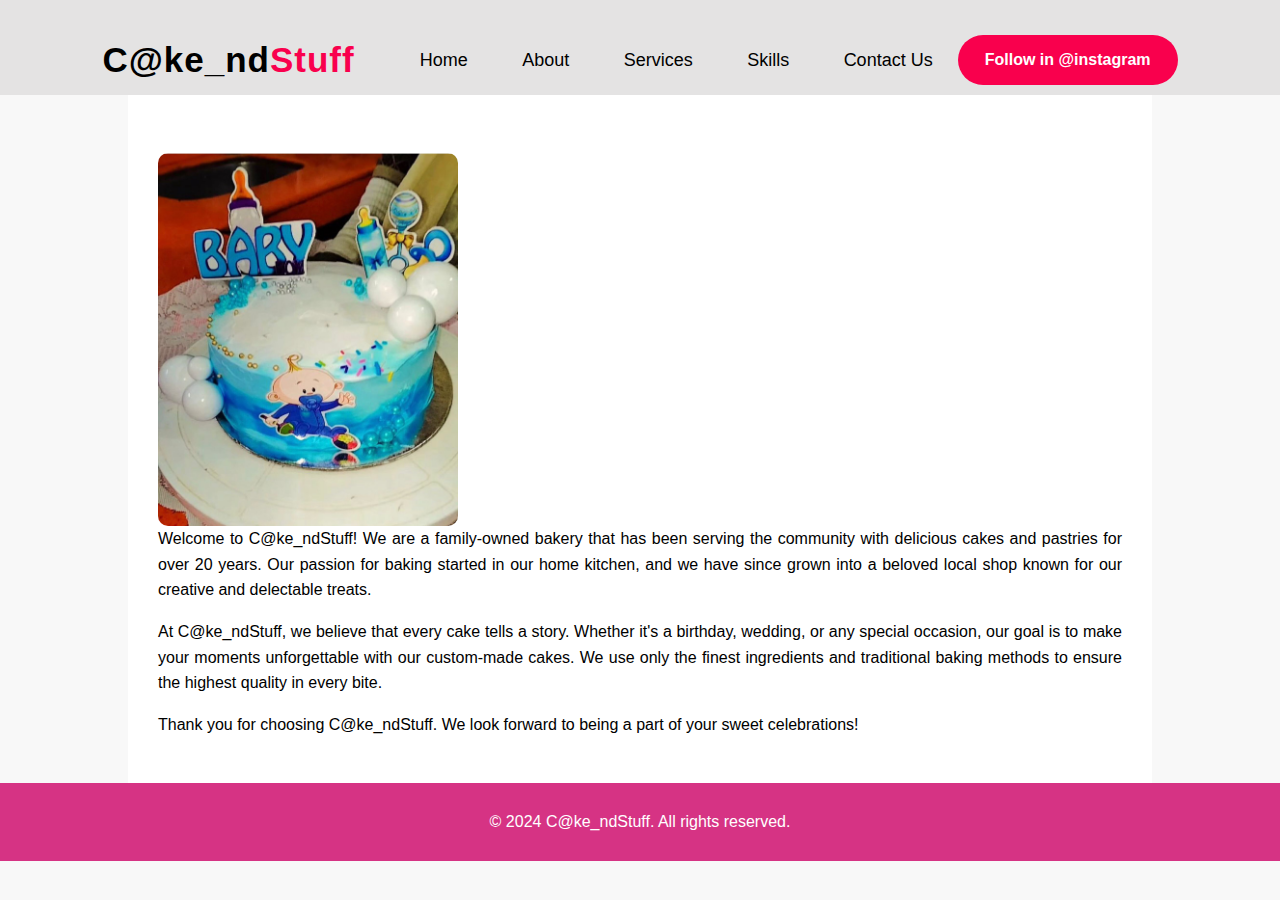
<file: about.html>
<!DOCTYPE html>
<html lang="en">
  <head>
    <meta charset="UTF-8" />
    <meta name="viewport" content="width=device-width, initial-scale=1.0" />
    <title>C@ke_ndStuff</title>
  </head>

  <style>
    body {
      font-family: Arial, sans-serif;
      line-height: 1.6;
      margin: 0;
      padding: 0;
      background-color: #f8f8f8;
    }
    nav {
      display: flex;
      align-items: center;
      justify-content: space-between;
      padding-top: 45px;
      padding-left: 8%;
      padding-right: 8%;
      background-color: #e4e3e3;
      height: 30px;
      width: 84%;
      padding-bottom: 20px;
      position: fixed;
      top: 0;
      left: 0;
      transition: 0.6s;
      z-index: 100000;
    }

    .logo {
      color: black;
      font-size: 35px;
      letter-spacing: 1px;
      cursor: pointer;
    }
    span {
      color: #f9004d;
    }
    nav ul li {
      list-style: none;
      display: inline-block;
      padding: 10px 25px;
    }
    nav ul li a {
      color: black;
      text-decoration: none;
      font-size: large;
      text-transform: capitalize;
    }
    nav ul li a:hover {
      color: #f9004d;
      transition: 0.4s;
    }
    .btn {
      background-color: #f9004d;
      color: white;
      text-decoration: none;
      border: 2px solid transparent;
      border-radius: 30px;
      padding: 10px 25px;
      font-weight: bold;
      transition: transform 0.4s;
    }
    .btn:hover {
      transform: scale(1.2);
    }
    header {
      background-color: #d63384;
      color: white;
      padding: 10px 0;
      text-align: center;
    }
    .container {
      width: 80%;
      margin: auto;
      overflow: hidden;
    }
    #about {
      padding: 30px;
      background: white;
      margin-top: 20px;
      box-shadow: 0 0 10px rgba(0, 0, 0, 0.1);
    }
    #about img {
      float: left;
      margin-right: 20px;
      border-radius: 10px;
    }
    #about h1 {
      margin-top: 0;
    }
    #about p {
      clear: both;
      text-align: justify;
    }
    img {
      margin-top: 103px;
    }
    footer {
      background-color: #d63384;
      color: white;
      text-align: center;
      padding: 10px 0;
      position: auto;
      width: 100%;
      bottom: 0;
    }
  </style>
  <body>
    <nav>
      <h3 class="logo">C@ke_nd<span>Stuff</span></h3>
      <ul>
        <li><a href="index.html">Home</a></li>
        <li><a href="about.html">About</a></li>
        <li><a href="service.html">Services</a></li>
        <li><a href="skills.html">Skills</a></li>
        <li><a href="contact.html">Contact us</a></li>
      </ul>
      <a href="https://www.instagram.com/cakea_ndstuff__official_/" class="btn">
        Follow in @instagram</a
      >
    </nav>
    <div class="container">
      <section id="about">
        <img src="./blogimage/cake.jpg" alt="Cake Delight Shop" width="300" />
        <h1>About Us</h1>
        <p>
          Welcome to C@ke_ndStuff! We are a family-owned bakery that has been
          serving the community with delicious cakes and pastries for over 20
          years. Our passion for baking started in our home kitchen, and we have
          since grown into a beloved local shop known for our creative and
          delectable treats.
        </p>
        <p>
          At C@ke_ndStuff, we believe that every cake tells a story. Whether
          it's a birthday, wedding, or any special occasion, our goal is to make
          your moments unforgettable with our custom-made cakes. We use only the
          finest ingredients and traditional baking methods to ensure the
          highest quality in every bite.
        </p>
        <p>
          Thank you for choosing C@ke_ndStuff. We look forward to being a part
          of your sweet celebrations!
        </p>
      </section>
    </div>

    <footer>
      <p>&copy; 2024 C@ke_ndStuff. All rights reserved.</p>
    </footer>
  </body>
</html>
</file>
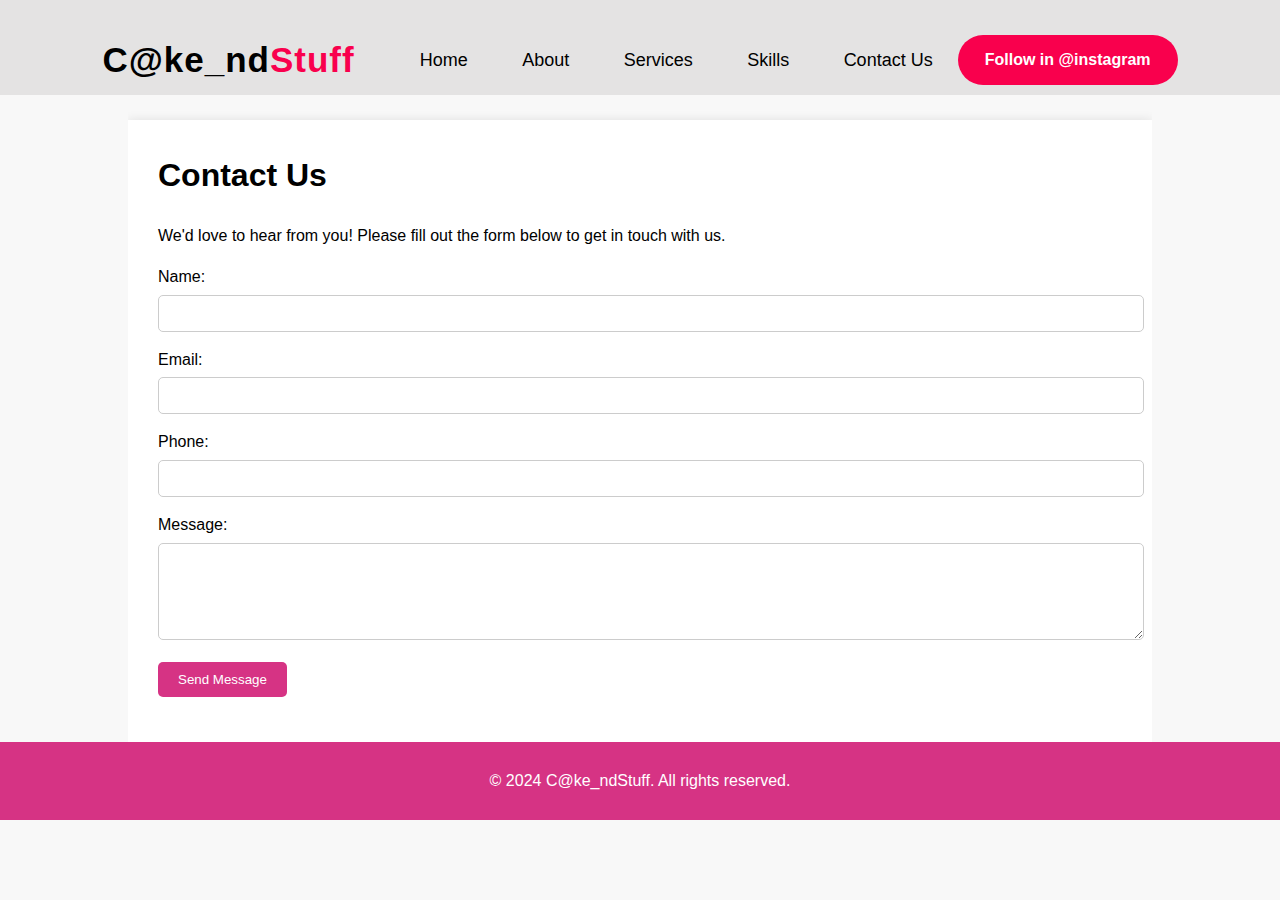
<file: contact.html>
<!DOCTYPE html>
<html lang="en">
  <head>
    <meta charset="UTF-8" />
    <meta name="viewport" content="width=device-width, initial-scale=1.0" />
    <title>C@ke_ndStuff</title>
  </head>
  <script src="contact.js"></script>
  <style>
    body {
      font-family: Arial, sans-serif;
      line-height: 1.6;
      margin: 0;
      padding: 0;
      background-color: #f8f8f8;
    }
    nav {
      display: flex;
      align-items: center;
      justify-content: space-between;
      padding-top: 45px;
      padding-left: 8%;
      padding-right: 8%;
      background-color: #e4e3e3;
      height: 30px;
      width: 84%;
      padding-bottom: 20px;
      position: fixed;
      top: 0;
      left: 0;
      transition: 0.6s;
      z-index: 100000;
    }

    .logo {
      color: black;
      font-size: 35px;
      letter-spacing: 1px;
      cursor: pointer;
    }
    span {
      color: #f9004d;
    }
    nav ul li {
      list-style: none;
      display: inline-block;
      padding: 10px 25px;
    }
    nav ul li a {
      color: black;
      text-decoration: none;
      font-size: large;
      text-transform: capitalize;
    }
    nav ul li a:hover {
      color: #f9004d;
      transition: 0.4s;
    }
    .btn {
      background-color: #f9004d;
      color: white;
      text-decoration: none;
      border: 2px solid transparent;
      border-radius: 30px;
      padding: 10px 25px;
      font-weight: bold;
      transition: transform 0.4s;
    }
    .btn:hover {
      transform: scale(1.2);
    }
    header {
      background-color: #d63384;
      color: white;
      padding: 10px 0;
      text-align: center;
    }
    .container {
      width: 80%;
      margin: auto;
      overflow: hidden;
    }
    #contact {
      padding: 30px;
      background: white;
      margin-top: 20px;
      box-shadow: 0 0 10px rgba(0, 0, 0, 0.1);
    }
    #contact h1 {
      margin-top: 0;
    }
    .form-group {
      margin-bottom: 15px;
    }
    .form-group label {
      display: block;
      margin-bottom: 5px;
    }
    .form-group input,
    .form-group textarea {
      width: 100%;
      padding: 10px;
      border: 1px solid #ccc;
      border-radius: 5px;
    }
    .form-group textarea {
      resize: vertical;
    }
    .form-group button {
      display: inline-block;
      background-color: #d63384;
      color: white;
      padding: 10px 20px;
      border: none;
      border-radius: 5px;
      cursor: pointer;
    }
    .form-group button:hover {
      background-color: #c02976;
    }
    .container {
      margin-top: 100px;
    }
    footer {
      background-color: #d63384;
      color: white;
      text-align: center;
      padding: 10px 0;
      position: auto;
      width: 100%;
      bottom: 0;
    }
  </style>
  <body>
    <nav>
      <h3 class="logo">C@ke_nd<span>Stuff</span></h3>
      <ul>
        <li><a href="index.html">Home</a></li>
        <li><a href="about.html">About</a></li>
        <li><a href="service.html">Services</a></li>
        <li><a href="skills.html">Skills</a></li>
        <li><a href="contact.html">Contact us</a></li>
      </ul>
      <a href="https://www.instagram.com/cakea_ndstuff__official_/" class="btn">
        Follow in @instagram</a
      >
    </nav>
    <div class="container">
      <section id="contact">
        <h1>Contact Us</h1>
        <p>
          We'd love to hear from you! Please fill out the form below to get in
          touch with us.
        </p>
        <form id="myform" onsubmit="handleSubmit()">
          <div class="form-group">
            <label for="name">Name:</label>
            <input type="text" id="name" name="name" required />
          </div>
          <div class="form-group">
            <label for="email">Email:</label>
            <input type="email" id="email" name="email" required />
          </div>
          <div class="form-group">
            <label for="phone">Phone:</label>
            <input type="tel" id="phone" name="phone" required />
          </div>
          <div class="form-group">
            <label for="message">Message:</label>
            <textarea id="message" name="message" rows="5" required></textarea>
          </div>
          <div class="form-group">
            <button type="submit">Send Message</button>
          </div>
        </form>
      </section>
    </div>

    <footer>
      <p>&copy; 2024 C@ke_ndStuff. All rights reserved.</p>
    </footer>
  </body>
</html>
</file>
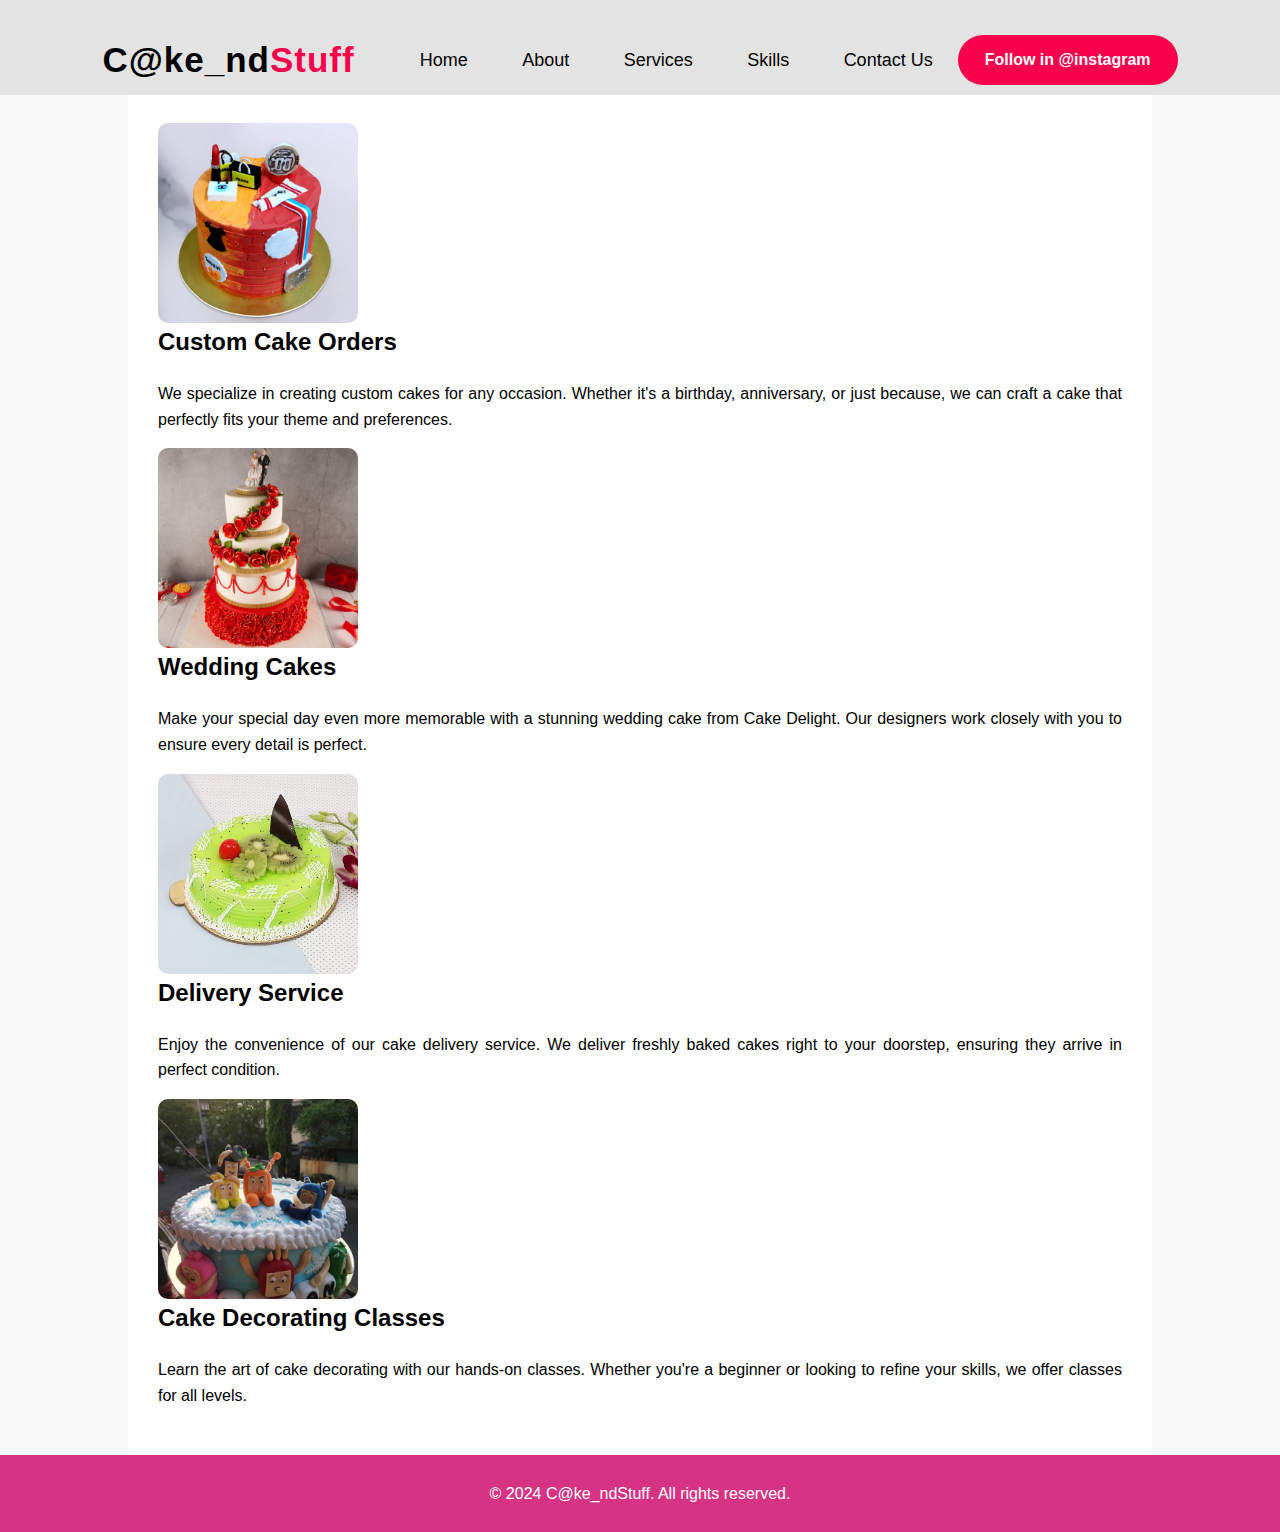
<file: service.html>
<!DOCTYPE html>
<html lang="en">
  <head>
    <meta charset="UTF-8" />
    <meta name="viewport" content="width=device-width, initial-scale=1.0" />
    <title>C@ke_ndStuff</title>
  </head>

  <style>
    body {
      font-family: Arial, sans-serif;
      line-height: 1.6;
      margin: 0;
      padding: 0;
      background-color: #f8f8f8;
    }
    nav {
      display: flex;
      align-items: center;
      justify-content: space-between;
      padding-top: 45px;
      padding-left: 8%;
      padding-right: 8%;
      background-color: #e4e3e3;
      height: 30px;
      width: 84%;
      padding-bottom: 20px;
      position: fixed;
      top: 0;
      left: 0;
      transition: 0.6s;
      z-index: 100000;
    }

    .logo {
      color: black;
      font-size: 35px;
      letter-spacing: 1px;
      cursor: pointer;
    }
    span {
      color: #f9004d;
    }
    nav ul li {
      list-style: none;
      display: inline-block;
      padding: 10px 25px;
    }
    nav ul li a {
      color: black;
      text-decoration: none;
      font-size: large;
      text-transform: capitalize;
    }
    nav ul li a:hover {
      color: #f9004d;
      transition: 0.4s;
    }
    .btn {
      background-color: #f9004d;
      color: white;
      text-decoration: none;
      border: 2px solid transparent;
      border-radius: 30px;
      padding: 10px 25px;
      font-weight: bold;
      transition: transform 0.4s;
    }
    .btn:hover {
      transform: scale(1.2);
    }
    header {
      background-color: #d63384;
      color: white;
      padding: 10px 0;
      text-align: center;
    }
    .container {
      width: 80%;
      margin: auto;
      overflow: hidden;
    }
    #services {
      padding: 30px;
      background: white;
      margin-top: 20px;
      box-shadow: 0 0 10px rgba(0, 0, 0, 0.1);
    }
    #services h1 {
      margin-top: 0;
    }

    .service img {
      margin-right: 20px;
      border-radius: 10px;
      display: flex;
    }
    .service h2 {
      margin-top: 0;
    }
    .service p {
      clear: both;
      text-align: justify;
    }
    footer {
      background-color: #d63384;
      color: white;
      text-align: center;
      padding: 10px 0;
      position: auto;
      width: 100%;
      bottom: 0;
    }
  </style>
  <body>
    <nav>
      <h3 class="logo">C@ke_nd<span>Stuff</span></h3>
      <ul>
        <li><a href="index.html">Home</a></li>
        <li><a href="about.html">About</a></li>
        <li><a href="service.html">Services</a></li>
        <li><a href="skills.html">Skills</a></li>
        <li><a href="contact.html">Contact us</a></li>
      </ul>
      <a href="https://www.instagram.com/cakea_ndstuff__official_/" class="btn">
        Follow in @instagram</a
      >
    </nav>
    <div class="container">
      <section id="services">
        <h1>Our Services</h1>

        <div class="service">
          <img
            src="./blogimage/customcake.webp"
            alt="Custom Cake Orders"
            width="200"
          />
          <h2>Custom Cake Orders</h2>
          <p>
            We specialize in creating custom cakes for any occasion. Whether
            it's a birthday, anniversary, or just because, we can craft a cake
            that perfectly fits your theme and preferences.
          </p>
        </div>

        <div class="service">
          <img src="./blogimage/wedding.webp" alt="Wedding Cakes" width="200" />
          <h2>Wedding Cakes</h2>
          <p>
            Make your special day even more memorable with a stunning wedding
            cake from Cake Delight. Our designers work closely with you to
            ensure every detail is perfect.
          </p>
        </div>

        <div class="service">
          <img
            src="./blogimage/delivery.avif"
            alt="Delivery Service"
            width="200"
          />
          <h2>Delivery Service</h2>
          <p>
            Enjoy the convenience of our cake delivery service. We deliver
            freshly baked cakes right to your doorstep, ensuring they arrive in
            perfect condition.
          </p>
        </div>

        <div class="service">
          <img
            src="./blogimage/decorating.jpg"
            alt="Cake Decorating Classes"
            width="200"
          />
          <h2>Cake Decorating Classes</h2>
          <p>
            Learn the art of cake decorating with our hands-on classes. Whether
            you're a beginner or looking to refine your skills, we offer classes
            for all levels.
          </p>
        </div>
      </section>
    </div>

    <footer>
      <p>&copy; 2024 C@ke_ndStuff. All rights reserved.</p>
    </footer>
  </body>
</html>
</file>
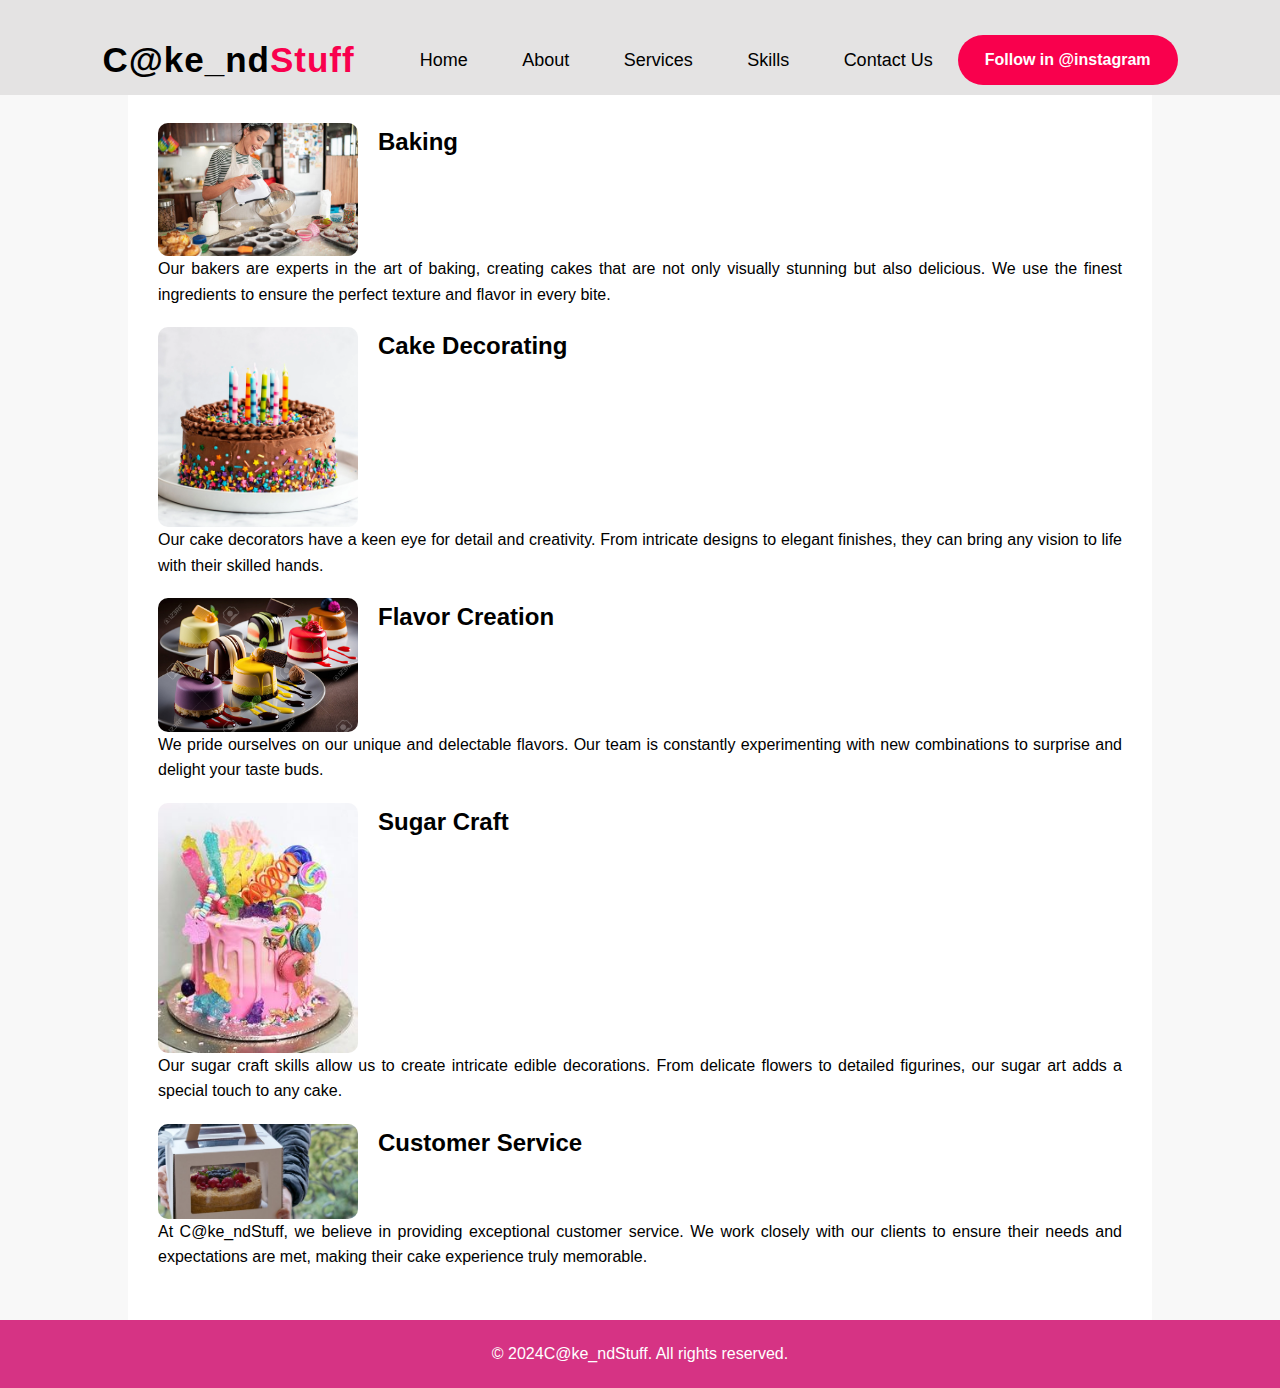
<file: skills.html>
<!DOCTYPE html>
<html lang="en">
  <head>
    <meta charset="UTF-8" />
    <meta name="viewport" content="width=device-width, initial-scale=1.0" />
    <title>C@ke_ndStuff</title>
  </head>

  <style>
    body {
      font-family: Arial, sans-serif;
      line-height: 1.6;
      margin: 0;
      padding: 0;
      background-color: #f8f8f8;
    }
    nav {
      display: flex;
      align-items: center;
      justify-content: space-between;
      padding-top: 45px;
      padding-left: 8%;
      padding-right: 8%;
      background-color: #e4e3e3;
      height: 30px;
      width: 84%;
      padding-bottom: 20px;
      position: fixed;
      top: 0;
      left: 0;
      transition: 0.6s;
      z-index: 100000;
    }

    .logo {
      color: black;
      font-size: 35px;
      letter-spacing: 1px;
      cursor: pointer;
    }
    span {
      color: #f9004d;
    }
    nav ul li {
      list-style: none;
      display: inline-block;
      padding: 10px 25px;
    }
    nav ul li a {
      color: black;
      text-decoration: none;
      font-size: large;
      text-transform: capitalize;
    }
    nav ul li a:hover {
      color: #f9004d;
      transition: 0.4s;
    }
    .btn {
      background-color: #f9004d;
      color: white;
      text-decoration: none;
      border: 2px solid transparent;
      border-radius: 30px;
      padding: 10px 25px;
      font-weight: bold;
      transition: transform 0.4s;
    }
    .btn:hover {
      transform: scale(1.2);
    }
    header {
      background-color: #d63384;
      color: white;
      padding: 10px 0;
      text-align: center;
    }
    .container {
      width: 80%;
      margin: auto;
      overflow: hidden;
    }
    #skills {
      padding: 30px;
      background: white;
      margin-top: 20px;
      box-shadow: 0 0 10px rgba(0, 0, 0, 0.1);
    }
    #skills h1 {
      margin-top: 0;
    }
    .skill {
      margin-bottom: 20px;
    }
    .skill img {
      float: left;
      margin-right: 20px;
      border-radius: 10px;
    }
    .skill h2 {
      margin-top: 0;
    }
    .skill p {
      clear: both;
      text-align: justify;
    }
    footer {
      background-color: #d63384;
      color: white;
      text-align: center;
      padding: 5px 0;
      position: auto;
      width: 100%;
      bottom: 0;
    }
  </style>
  <body>
    <nav>
      <h3 class="logo">C@ke_nd<span>Stuff</span></h3>
      <ul>
        <li><a href="index.html">Home</a></li>
        <li><a href="about.html">About</a></li>
        <li><a href="service.html">Services</a></li>
        <li><a href="skills.html">Skills</a></li>
        <li><a href="contact.html">Contact us</a></li>
      </ul>
      <a href="https://www.instagram.com/cakea_ndstuff__official_/" class="btn">
        Follow in @instagram</a
      >
    </nav>
    <div class="container">
      <section id="skills">
        <h1>Our Skills</h1>

        <div class="skill">
          <img src="./blogimage/baking.jpg" alt="Baking" width="200" />
          <h2>Baking</h2>
          <p>
            Our bakers are experts in the art of baking, creating cakes that are
            not only visually stunning but also delicious. We use the finest
            ingredients to ensure the perfect texture and flavor in every bite.
          </p>
        </div>

        <div class="skill">
          <img src="./blogimage/deco.webp" alt="Cake Decorating" width="200" />
          <h2>Cake Decorating</h2>
          <p>
            Our cake decorators have a keen eye for detail and creativity. From
            intricate designs to elegant finishes, they can bring any vision to
            life with their skilled hands.
          </p>
        </div>

        <div class="skill">
          <img src="./blogimage/flavor.jpg" alt="Flavor Creation" width="200" />
          <h2>Flavor Creation</h2>
          <p>
            We pride ourselves on our unique and delectable flavors. Our team is
            constantly experimenting with new combinations to surprise and
            delight your taste buds.
          </p>
        </div>

        <div class="skill">
          <img src="./blogimage/sugar.jpg" alt="Sugar Craft" width="200" />
          <h2>Sugar Craft</h2>
          <p>
            Our sugar craft skills allow us to create intricate edible
            decorations. From delicate flowers to detailed figurines, our sugar
            art adds a special touch to any cake.
          </p>
        </div>

        <div class="skill">
          <img src="./blogimage/cust.jpg" alt="Customer Service" width="200" />
          <h2>Customer Service</h2>
          <p>
            At C@ke_ndStuff, we believe in providing exceptional customer
            service. We work closely with our clients to ensure their needs and
            expectations are met, making their cake experience truly memorable.
          </p>
        </div>
      </section>
    </div>

    <footer>
      <p>&copy; 2024C@ke_ndStuff. All rights reserved.</p>
    </footer>
  </body>
</html>
</file>
